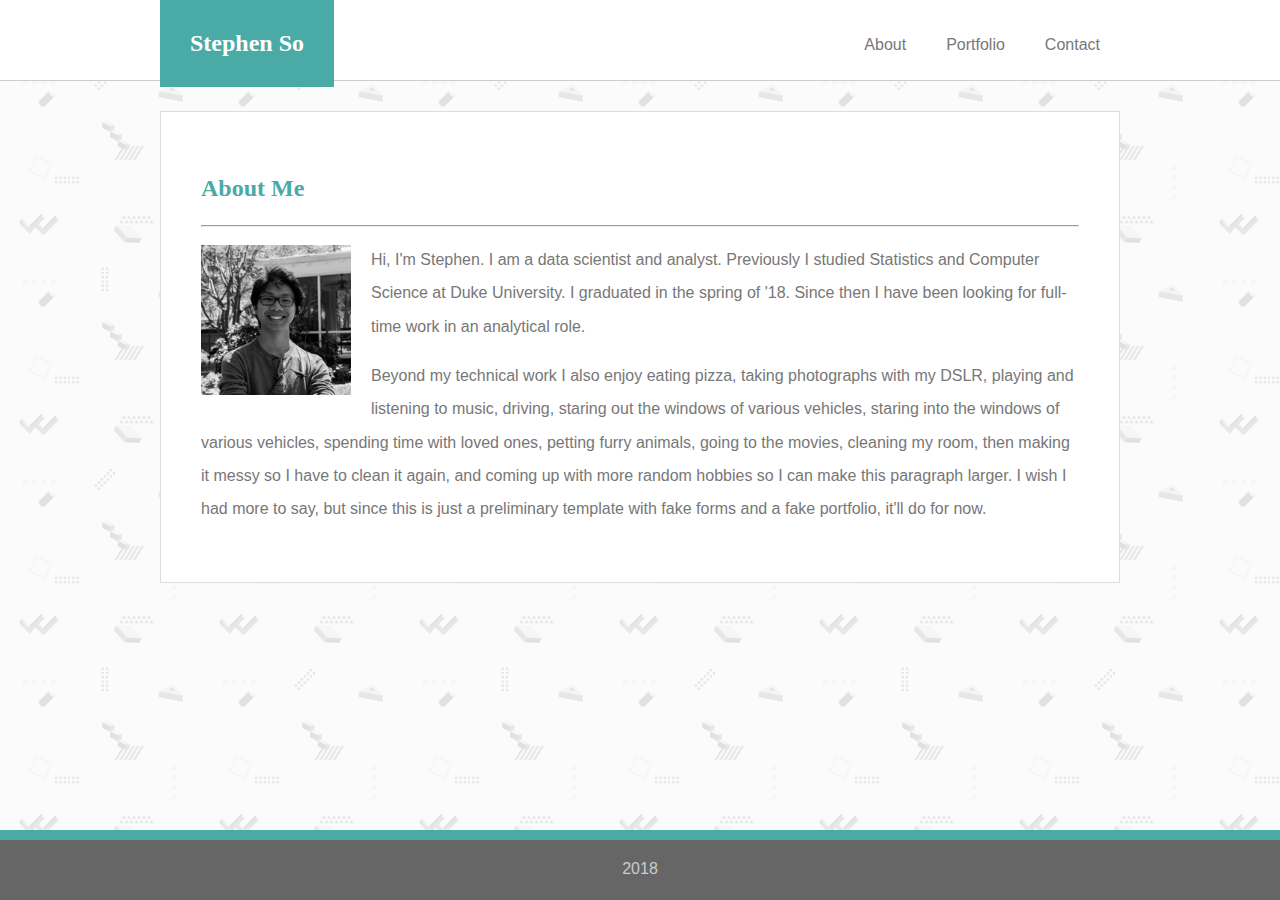
<file: index.html>
<!DOCTYPE html>
<html>
    <head>
        <title>
            About
        </title>
        <link rel='stylesheet' type='text/css' href='assets/css/style.css'>
    </head>

    <body>
        <div class='container'>
            <div class='navbar'>
                <h2 id='top-name'>
                    Stephen So
                </h2>

                <ul class='top-links'>
                    <li>
                        <a href='contact.html'>Contact</a>
                    </li>
                    <li>
                        <a href='portfolio.html'>Portfolio</a>
                    </li>
                    <li>
                        <a href='index.html'>About</a>
                    </li>
                </ul>
            </div>
        </div>

        <div class='main'>
            <div class='main-content'>
                <h2>
                    About Me
                </h2>
                <hr>
                <img src='assets/images/pro.jpg' height=150 width=150 alt='Profile'>
                <p>
                    Hi, I'm Stephen. I am a data scientist and analyst. Previously I studied Statistics and Computer Science at Duke University. I graduated in the spring of '18. Since then I have been looking for full-time work in an analytical role.
                </p>

                <p>
                    Beyond my technical work I also enjoy eating pizza, taking photographs with my DSLR, playing and listening to music, driving, staring out the windows of various vehicles, staring into the windows of various vehicles, spending time with loved ones, petting furry animals, going to the movies, cleaning my room, then making it messy so I have to clean it again, and coming up with more random hobbies so I can make this paragraph larger. I wish I had more to say, but since this is just a preliminary template with fake forms and a fake portfolio, it'll do for now.
                </p>

            </div>
        </div>

        <footer>
            <div class='footer-content'>
                2018
            </div>
            
        </footer>
    </body>
</html>
</file>
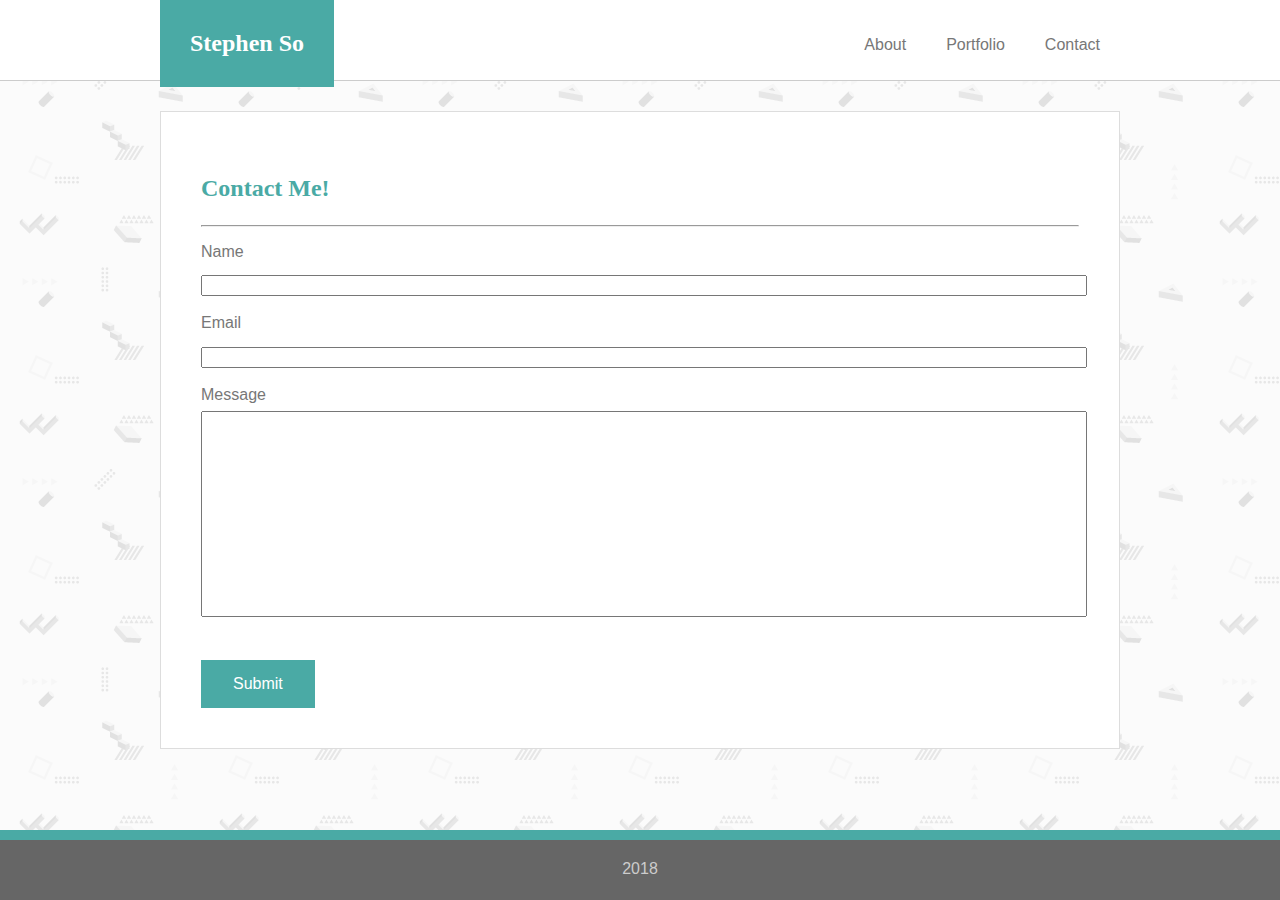
<file: contact.html>
<!DOCTYPE html>
<html>
    <head>
        <title>
            Contact
        </title>
        <link rel='stylesheet' type='text/css' href='assets/css/style.css'>
    </head>

    <body>
        <div class='container'>
            <div class='navbar'>
                <h2 id='top-name'>
                    Stephen So
                </h2>

                <ul class='top-links'>
                    <li>
                        <a href='contact.html'>Contact</a>
                    </li>
                    <li>
                        <a href='portfolio.html'>Portfolio</a>
                    </li>
                    <li>
                        <a href='index.html'>About</a>
                    </li>
                </ul>
            </div>
        </div>

        <div class='main'>
            <div class='main-content'>
                <h2>
                    Contact Me!
                </h2>
                <hr>
                <form class='contact-form'>
                    Name<br>
                    <input type="text" name="name"><br>
                    Email<br>
                    <input type="text" name="email"><br>
                    Message<br>
                    <input type="text" name="message" id='message-box'><br>
                </form>
                <br>
                <button type='button'>
                    Submit
                </button>
            </div>
        </div>

        <footer>
            <div class='footer-content'>
                2018
            </div>
            
        </footer>
    </body>
</html>
</file>
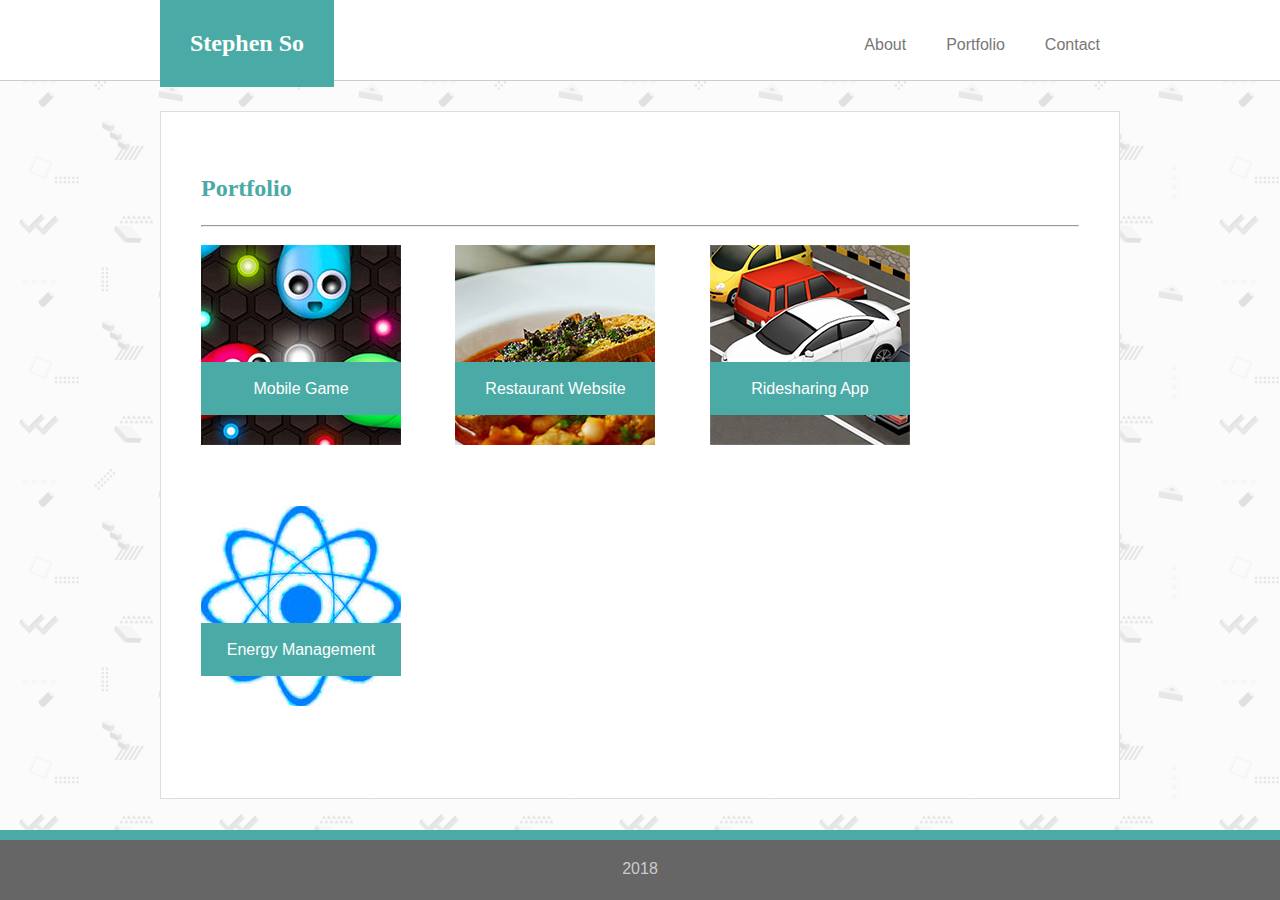
<file: portfolio.html>
<!DOCTYPE html>
<html>
    <head>
        <title>
            Portfolio
        </title>
        <link rel='stylesheet' type='text/css' href='assets/css/style.css'>
    </head>

    <body>
        <div class='container'>
            <div class='navbar'>
                <h2 id='top-name'>
                    Stephen So
                </h2>

                <ul class='top-links'>
                    <li>
                        <a href='contact.html'>Contact</a>
                    </li>
                    <li>
                        <a href='portfolio.html'>Portfolio</a>
                    </li>
                    <li>
                        <a href='index.html'>About</a>
                    </li>
                </ul>
            </div>
        </div>

        <div class='main'>
            <div class='main-content'>
                <h2>
                    Portfolio
                </h2>
                <hr>
                <!---page content here-->
                <div class='portfolio-tile'>
                    <img src='assets/images/tile01.jpg' alt='tile01'>
                    <div class='portfolio-tile-caption'>
                        Mobile Game
                    </div>
                </div>
                <div class='portfolio-tile'>
                    <img src='assets/images/tile02.jpg' alt='tile02'>
                    <div class='portfolio-tile-caption'>
                        Restaurant Website
                    </div>
                </div>
                <div class='portfolio-tile'>
                    <img src='assets/images/tile03.jpg' alt='tile03'>
                    <div class='portfolio-tile-caption'>
                        Ridesharing App
                    </div>
                </div>
                <div class='portfolio-tile'>
                    <img src='assets/images/tile04.jpg' alt='tile04'>
                    <div class='portfolio-tile-caption'>
                        Energy Management
                    </div>
                </div>
            </div>
        </div>

        <footer>
            <div class='footer-content'>
                2018
            </div>
            
        </footer>
    </body>
</html>
</file>
<file: assets/css/style.css>
body {
    margin: 0 !important;
    padding: 0 !important;
    color: #777777;
    font-family: 'Arial', 'Helvetica Neue', Helvetica, sans-serif;
    background-image: url("../images/bricks.png");
    background-repeat: repeat;
}

h1, h2, h3 {
    color: #4aaaa5;
    font-family: 'Georgia', Times, Times New Roman, serif;
}

.navbar {
    width: 960px;
    margin: auto;
}

.container {
    width: 100%;
    background-color: #ffffff;
    height: 80px;
    border-bottom: 1px solid #cccccc;
}

#top-name {
    float: left;
    background-color: #4aaaa5;
    color: #ffffff;
    padding: 30px;
    margin: 0;
}

.top-links {
    position: relative;
    float: right;
    right: 0;
}

.top-links li a:link {
    text-decoration: none;
    color: #777777;
}

.top-links li a:visited {
    text-decoration: none;
    color: #777777
}

.top-links li {
    float: right;
    list-style-type: none;
    margin: 20px;
}

body {
    background-color: lightgray;
}

.main {
    width: 960px;
    margin: auto;
    background-color: #ffffff;
    clear: both;
}

.main-content {
    padding: 40px;
    border: 1px solid #dddddd;
    margin-top: 30px;
    line-height: 25pt;
}

.main-content img {
    float: left;
    margin: 10px 20px 10px 0;
}

footer {
    height: 40px;
    background-color: #666666;
    border-top: 10px solid #4aaaa5;
    position: fixed;
	left: 0;
	bottom: 0;
	width: 100%;
	text-align: center;
    color: #cccccc;
    padding: 20px 0 0 0;
}

.portfolio-tile {
    height: 200px;
    width: 200px;
    margin: 0 50px 50px 0;
    display: inline-block;
    position: relative;
}

.portfolio-tile-caption {
    background-color: #4aaaa5;
    color: #ffffff;
    position: absolute;
    bottom: 20px;
    padding: 10px 0;
    width: 100%;
    text-align: center;
}

.contact-form input {
    width: 100%;
    margin-bottom:10px;
}

#message-box {
    height: 200px;
}

button {
    background-color: #4aaaa5; /* Green */
    border: none;
    color: white;
    padding: 15px 32px;
    text-align: center;
    text-decoration: none;
    display: inline-block;
    font-size: 16px;
}
</file>
